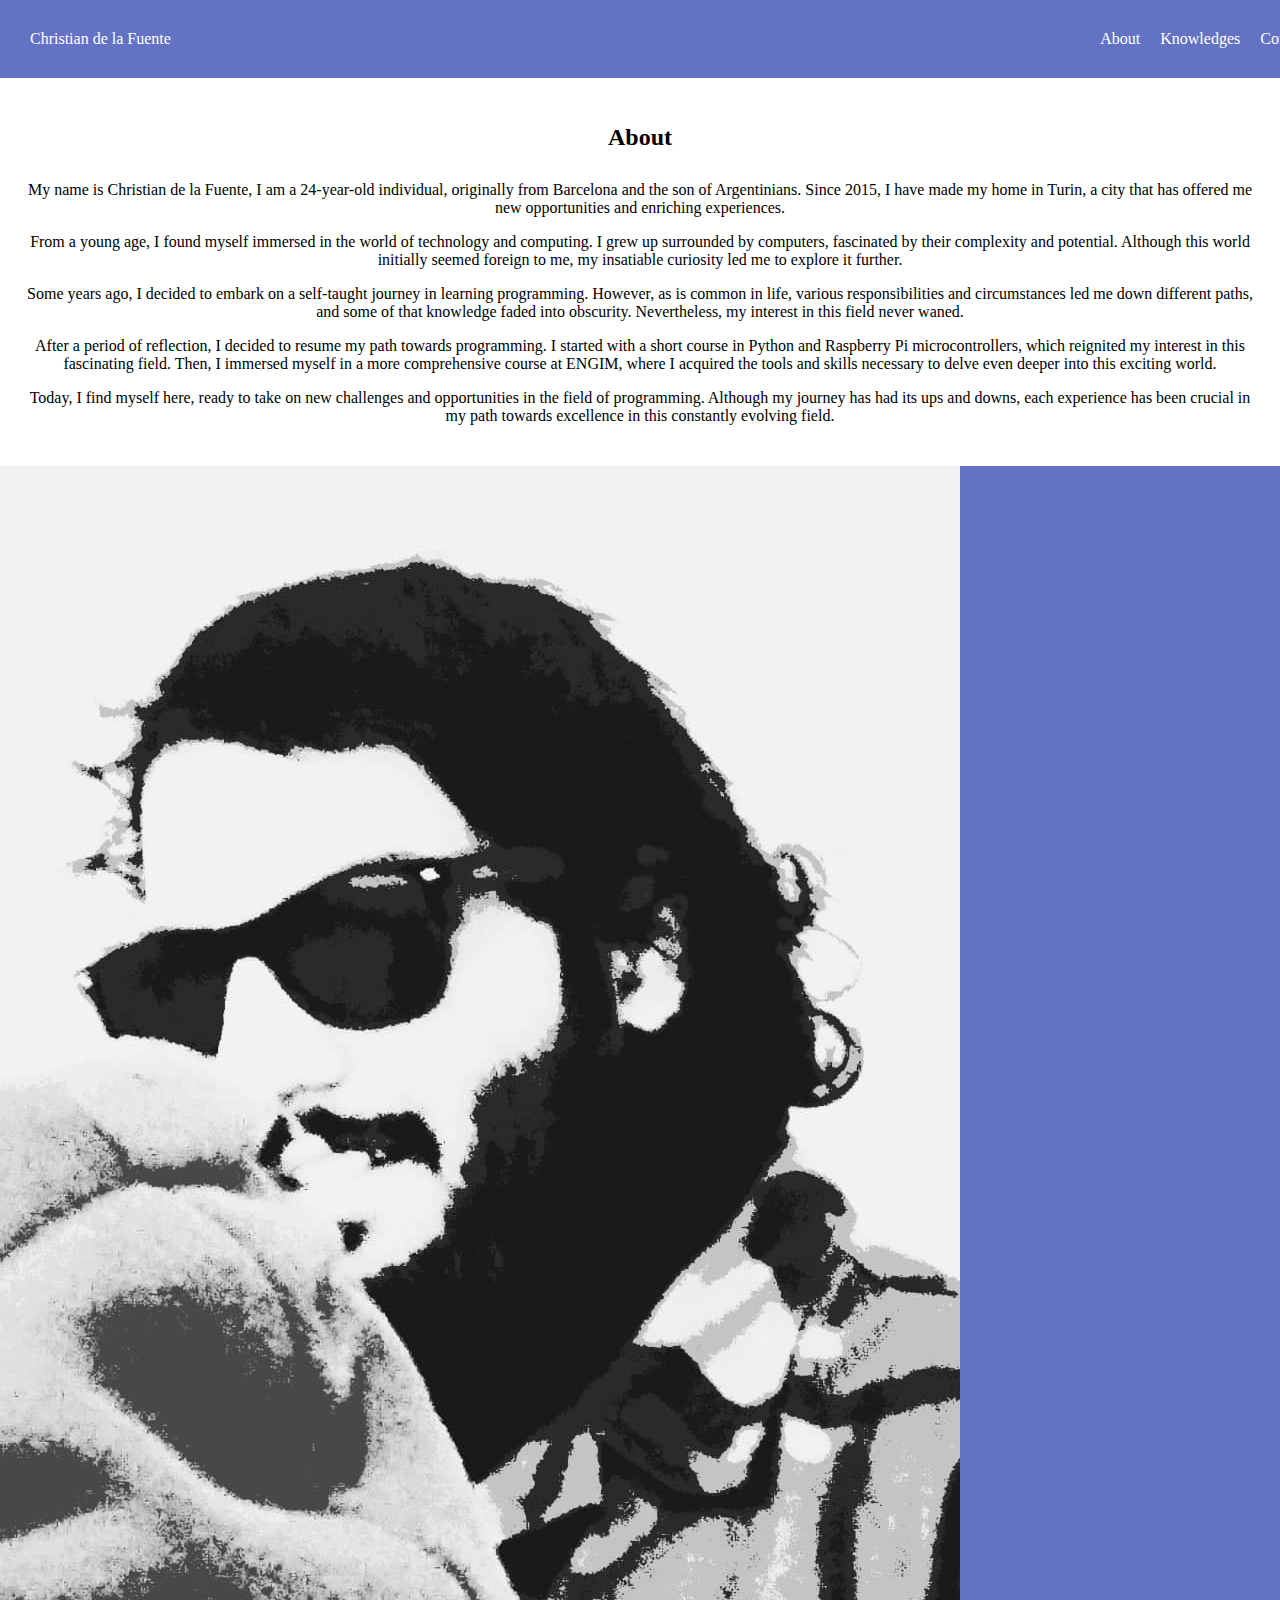
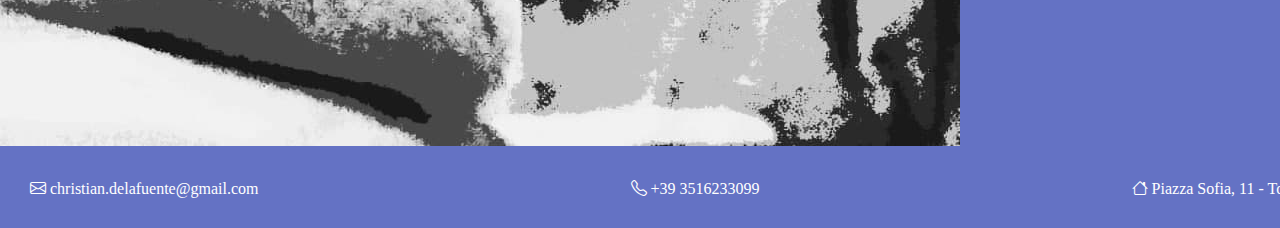
<file: en/about.html>
<!DOCTYPE html>
<html lang="en">
<head>
    <meta charset="UTF-8">
    <meta name="viewport" content="width=device-width, initial-scale=1.0">
    <link href="https://cdn.jsdelivr.net/npm/bootstrap@5.3.2/dist/css/bootstrap.min.css" 
    rel="stylesheet" integrity="sha384-T3c6CoIi6uLrA9TneNEoa7RxnatzjcDSCmG1MXxSR1GAsXEV/Dwwykc2MPK8M2HN" 
    crossorigin="anonymous">
    <link rel="stylesheet" href="https://cdn.jsdelivr.net/npm/bootstrap-icons@1.11.3/font/bootstrap-icons.min.css">
    <link rel="stylesheet" href="../style.css">
    <title>Christian de la Fuente - Portfolio</title>
</head>
<body>

  <!-- <nav class="navbar navbar-expand-lg bg-body-tertiary">
    <div class="container-fluid">
      <a class="navbar-brand" href="home.html">Christian de la Fuente</a>
      <div class="d-flex" id="navbarNav">
        <ul class="navbar-nav">
          <li class="nav-item">
            <a class="nav-link active" aria-current="page" href="about.html">About</a>
          </li>
          <li class="nav-item">
            <a class="nav-link" href="knowledges.html">Knowledges</a>
          </li>
          <li class="nav-item">
            <a class="nav-link" href="#footer">Contact</a>
          </li>
      </div>
    </div>
  </nav> -->

  <nav class="navbar">
    <div class="left">
      <a href="home.html">Christian de la Fuente</a>
    </div>
    <div class="right">
      <a href="about.html">About</a>
      <a href="knowledges.html">Knowledges</a>
      <a href="#footer">Contact</a>
    </div>
  </nav>

  <div class="container-fluid" id="main">
    <div class="row">
      <div class="col" id="main-text">
        <h2>About</h2>
        <p>
          My name is Christian de la Fuente, I am a 24-year-old individual, originally from Barcelona and the son of Argentinians. 
          Since 2015, I have made my home in Turin, a city that has offered me new opportunities and enriching experiences.
        </p>
        <p>
          From a young age, I found myself immersed in the world of technology and computing. I grew up surrounded by computers, 
          fascinated by their complexity and potential. Although this world initially seemed foreign to me, my insatiable curiosity led me to explore it further.
        </p>
        <p>
          Some years ago, I decided to embark on a self-taught journey in learning programming. 
          However, as is common in life, various responsibilities and circumstances led me down different paths, 
          and some of that knowledge faded into obscurity. Nevertheless, my interest in this field never waned.
        </p>
        <p>
          After a period of reflection, I decided to resume my path towards programming. 
          I started with a short course in Python and Raspberry Pi microcontrollers, which reignited my interest in this fascinating field. 
          Then, I immersed myself in a more comprehensive course at ENGIM, where I acquired the tools and skills necessary to delve even deeper into this exciting world.
        </p>
        <p>
          Today, I find myself here, ready to take on new challenges and opportunities in the field of programming. 
          Although my journey has had its ups and downs, each experience has been crucial in my path towards excellence in this constantly evolving field.
        </p>
      </div>
      <div class="col" id="main-image">
        <img class="img-fluid" src="../assets/images/photo_2021-12-13_16-36-38.jpg" alt="Personal image">
      </div>
    </div>
  </div>

  <!-- <div class="container-fluid text-center" id="footer">
    <div class="row">
      <div class="col">
        <i class="bi bi-envelope"></i> christian.delafuente@gmail.com
      </div>
      <div class="col">
        <i class="bi bi-telephone"></i> +39 3516233099
      </div>
      <div class="col">
        <i class="bi bi-house"></i> Piazza Sofia, 11 - Torino
      </div>
    </div>
  </div> -->

  <footer id="footer">
    <span><i class="bi bi-envelope"></i> christian.delafuente@gmail.com</span>
    <span><i class="bi bi-telephone"></i> +39 3516233099</span>
    <span><i class="bi bi-house"></i> Piazza Sofia, 11 - Torino</span>
  </footer>

  <script src="https://cdn.jsdelivr.net/npm/bootstrap@5.3.2/dist/js/bootstrap.bundle.min.js" 
  integrity="sha384-C6RzsynM9kWDrMNeT87bh95OGNyZPhcTNXj1NW7RuBCsyN/o0jlpcV8Qyq46cDfL" 
  crossorigin="anonymous"></script>
  
</body>
</html>
</file>
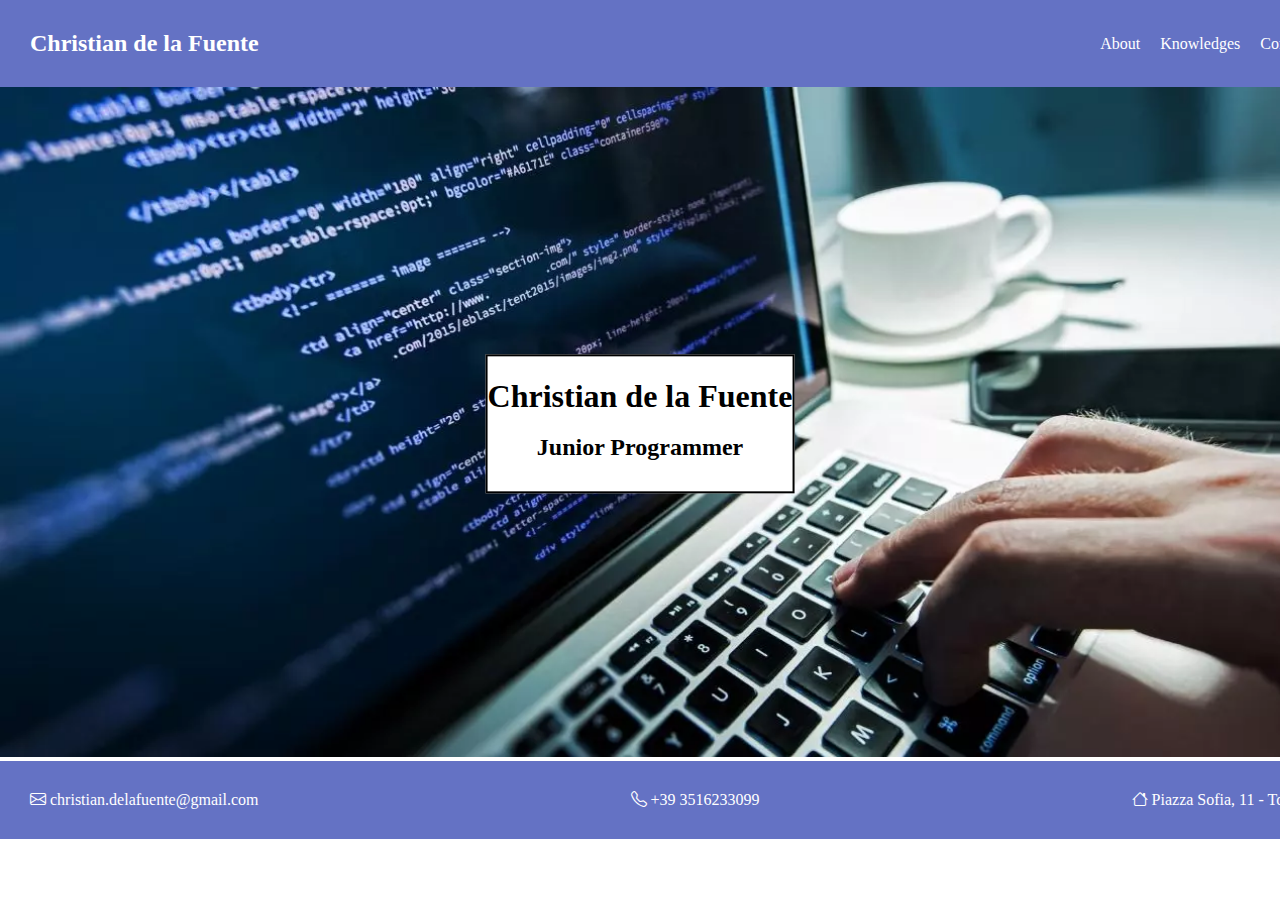
<file: en/home.html>
<!DOCTYPE html>
<html lang="en">
<head>
    <meta charset="UTF-8">
    <meta name="viewport" content="width=device-width, initial-scale=1.0">
    <link href="https://cdn.jsdelivr.net/npm/bootstrap@5.3.2/dist/css/bootstrap.min.css" 
    rel="stylesheet" integrity="sha384-T3c6CoIi6uLrA9TneNEoa7RxnatzjcDSCmG1MXxSR1GAsXEV/Dwwykc2MPK8M2HN" 
    crossorigin="anonymous">
    <link rel="stylesheet" href="https://cdn.jsdelivr.net/npm/bootstrap-icons@1.11.3/font/bootstrap-icons.min.css">
    <link rel="stylesheet" href="../style.css">
    <title>Christian de la Fuente - Portfolio</title>
</head>
<body>

  <nav class="navbar">
    <div class="left">
      <h2><a href="home.html">Christian de la Fuente</a></h2>
    </div>
    <div class="right">
      <a href="about.html">About</a>
      <a href="knowledges.html">Knowledges</a>
      <a href="#footer">Contact</a>
    </div>
  </nav>

  <div class="image-wrapper text-center">
    <img class="img-fluid" src="../assets/images/2.png" id="home-image" alt="Home image">
    <div class="card" id="card-home">
        <div class="card-body">
            <h1 class="card-title">Christian de la Fuente</h1>
            <div class="secret"><h2>Music lover, amateur historian, experienced reader, gourmet, joker, humble person and...</h2></div>
            <h2>Junior Programmer</h2>
        </div>
    </div>
  </div>

  <footer id="footer">
    <span><i class="bi bi-envelope"></i> christian.delafuente@gmail.com</span>
    <span><i class="bi bi-telephone"></i> +39 3516233099</span>
    <span><i class="bi bi-house"></i> Piazza Sofia, 11 - Torino</span>
  </footer>

  <script src="https://cdn.jsdelivr.net/npm/bootstrap@5.3.2/dist/js/bootstrap.bundle.min.js" 
  integrity="sha384-C6RzsynM9kWDrMNeT87bh95OGNyZPhcTNXj1NW7RuBCsyN/o0jlpcV8Qyq46cDfL" 
  crossorigin="anonymous"></script>
  
</body>
</html>
</file>
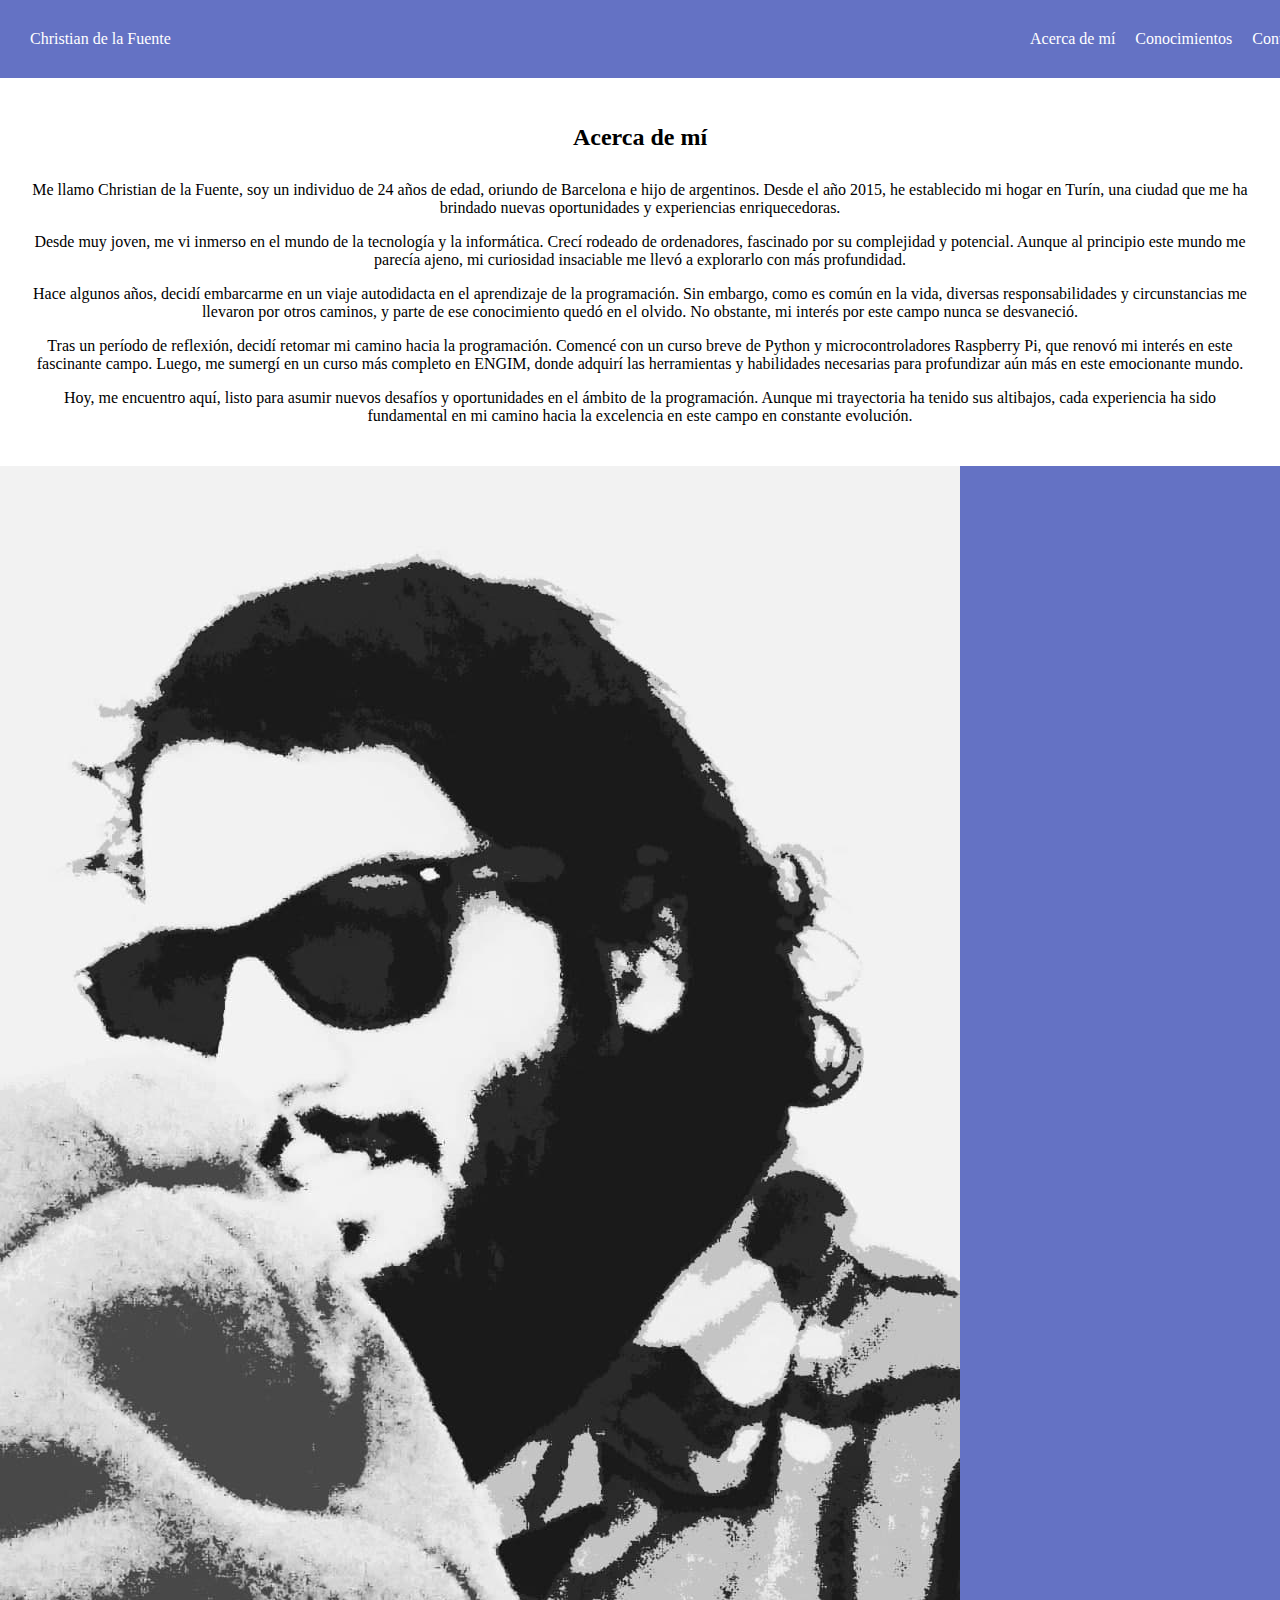
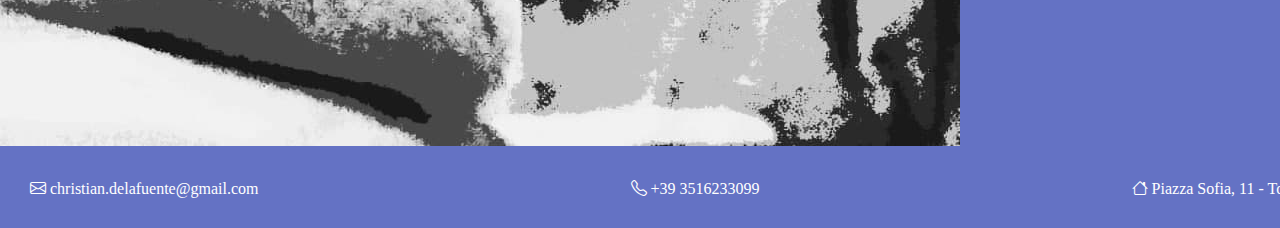
<file: es/about.html>
<!DOCTYPE html>
<html lang="es">
<head>
    <meta charset="UTF-8">
    <meta name="viewport" content="width=device-width, initial-scale=1.0">
    <link href="https://cdn.jsdelivr.net/npm/bootstrap@5.3.2/dist/css/bootstrap.min.css" 
    rel="stylesheet" integrity="sha384-T3c6CoIi6uLrA9TneNEoa7RxnatzjcDSCmG1MXxSR1GAsXEV/Dwwykc2MPK8M2HN" 
    crossorigin="anonymous">
    <link rel="stylesheet" href="https://cdn.jsdelivr.net/npm/bootstrap-icons@1.11.3/font/bootstrap-icons.min.css">
    <link rel="stylesheet" href="../style.css">
    <title>Christian de la Fuente - Portfolio</title>
</head>
<body>

  <nav class="navbar">
    <div class="left">
      <a href="home.html">Christian de la Fuente</a>
    </div>
    <div class="right">
      <a href="about.html">Acerca de mí</a>
      <a href="knowledges.html">Conocimientos</a>
      <a href="#footer">Contacto</a>
    </div>
  </nav>

  <div class="container-fluid" id="main">
    <div class="row">
      <div class="col" id="main-text">
        <h2>Acerca de mí</h2>
        <p>
          Me llamo Christian de la Fuente, soy un individuo de 24 años de edad, oriundo de Barcelona e hijo de argentinos.
          Desde el año 2015, he establecido mi hogar en Turín, una ciudad que me ha brindado nuevas oportunidades y experiencias enriquecedoras.</p>
        <p>
          Desde muy joven, me vi inmerso en el mundo de la tecnología y la informática. Crecí rodeado de ordenadores, fascinado por su complejidad y potencial.
          Aunque al principio este mundo me parecía ajeno, mi curiosidad insaciable me llevó a explorarlo con más profundidad.</p>
        <p>
          Hace algunos años, decidí embarcarme en un viaje autodidacta en el aprendizaje de la programación. 
          Sin embargo, como es común en la vida, diversas responsabilidades y circunstancias me llevaron por otros caminos, 
          y parte de ese conocimiento quedó en el olvido. No obstante, mi interés por este campo nunca se desvaneció.</p>
        <p>
          Tras un período de reflexión, decidí retomar mi camino hacia la programación. 
          Comencé con un curso breve de Python y microcontroladores Raspberry Pi, que renovó mi interés en este fascinante campo. 
          Luego, me sumergí en un curso más completo en ENGIM, donde adquirí las herramientas y habilidades necesarias para profundizar aún más en este emocionante mundo.</p>
        <p>
          Hoy, me encuentro aquí, listo para asumir nuevos desafíos y oportunidades en el ámbito de la programación. 
          Aunque mi trayectoria ha tenido sus altibajos, cada experiencia ha sido fundamental en mi camino hacia la excelencia en este campo en constante evolución.</p>
      </div>
      <div class="col" id="main-image">
        <img class="img-fluid" src="../assets/images/photo_2021-12-13_16-36-38.jpg" alt="Personal image">
      </div>
    </div>
  </div>

  <footer id="footer">
    <span><i class="bi bi-envelope"></i> christian.delafuente@gmail.com</span>
    <span><i class="bi bi-telephone"></i> +39 3516233099</span>
    <span><i class="bi bi-house"></i> Piazza Sofia, 11 - Torino</span>
  </footer>

  <script src="https://cdn.jsdelivr.net/npm/bootstrap@5.3.2/dist/js/bootstrap.bundle.min.js" 
  integrity="sha384-C6RzsynM9kWDrMNeT87bh95OGNyZPhcTNXj1NW7RuBCsyN/o0jlpcV8Qyq46cDfL" 
  crossorigin="anonymous"></script>
  
</body>
</html>
</file>
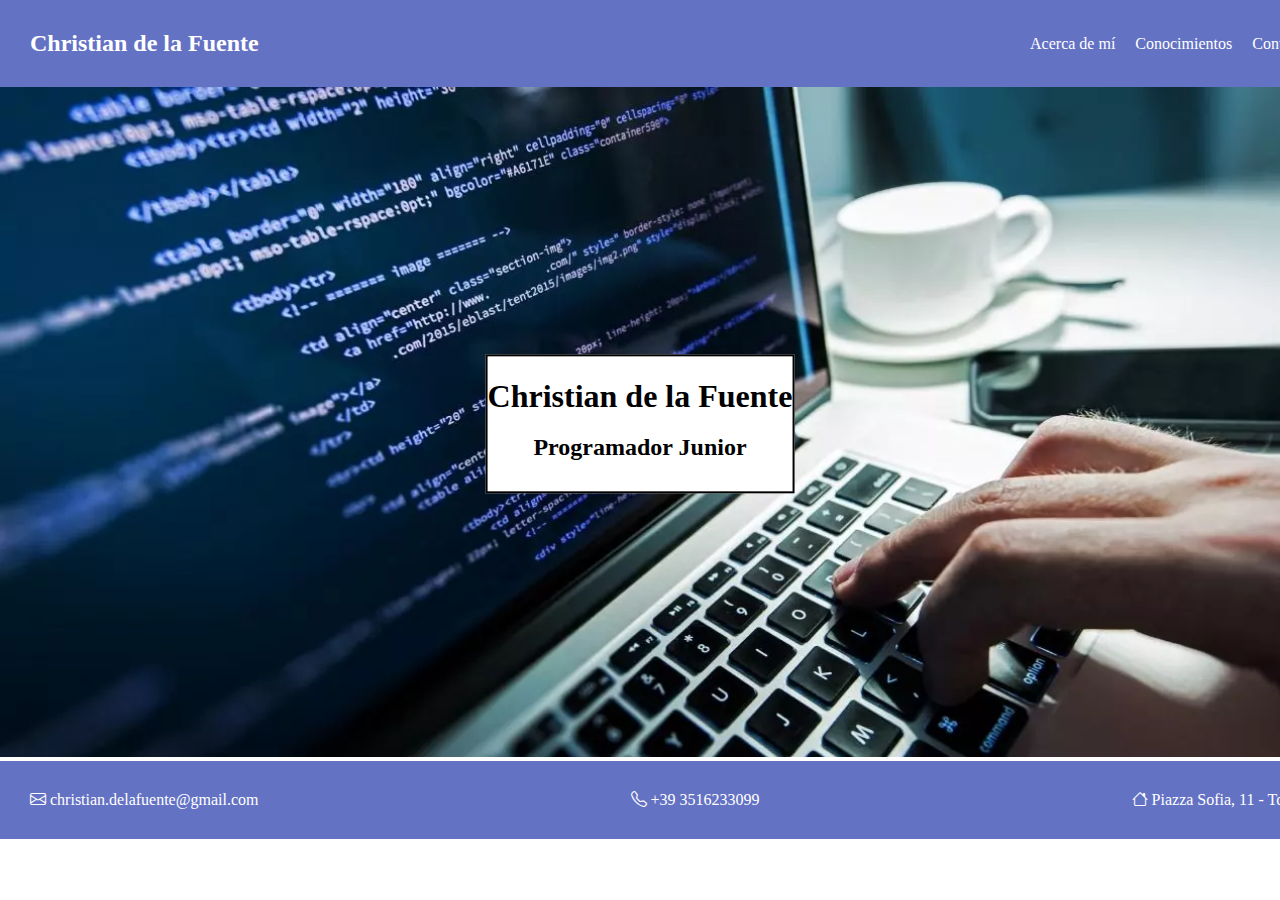
<file: es/home.html>
<!DOCTYPE html>
<html lang="es">
<head>
    <meta charset="UTF-8">
    <meta name="viewport" content="width=device-width, initial-scale=1.0">
    <link href="https://cdn.jsdelivr.net/npm/bootstrap@5.3.2/dist/css/bootstrap.min.css" 
    rel="stylesheet" integrity="sha384-T3c6CoIi6uLrA9TneNEoa7RxnatzjcDSCmG1MXxSR1GAsXEV/Dwwykc2MPK8M2HN" 
    crossorigin="anonymous">
    <link rel="stylesheet" href="https://cdn.jsdelivr.net/npm/bootstrap-icons@1.11.3/font/bootstrap-icons.min.css">
    <link rel="stylesheet" href="../style.css">
    <title>Christian de la Fuente - Portfolio</title>
</head>
<body>

  <nav class="navbar">
    <div class="left">
      <h2><a href="home.html">Christian de la Fuente</a></h2>
    </div>
    <div class="right">
      <a href="about.html">Acerca de mí</a>
      <a href="knowledges.html">Conocimientos</a>
      <a href="#footer">Contacto</a>
    </div>
  </nav>

  <div class="image-wrapper text-center">
    <img class="img-fluid" src="../assets/images/2.png" id="home-image" alt="Home image">
    <div class="card" id="card-home">
        <div class="card-body">
            <h1 class="card-title">Christian de la Fuente</h1>
            <div class="secret"><h2>Amante de la música, historiador aficionado, lector experimentado, gourmet, bromista, persona humilde y...</h2></div>
            <h2>Programador Junior</h2>
        </div>
    </div>
  </div>

  <footer id="footer">
    <span><i class="bi bi-envelope"></i> christian.delafuente@gmail.com</span>
    <span><i class="bi bi-telephone"></i> +39 3516233099</span>
    <span><i class="bi bi-house"></i> Piazza Sofia, 11 - Torino</span>
  </footer>

  <script src="https://cdn.jsdelivr.net/npm/bootstrap@5.3.2/dist/js/bootstrap.bundle.min.js" 
  integrity="sha384-C6RzsynM9kWDrMNeT87bh95OGNyZPhcTNXj1NW7RuBCsyN/o0jlpcV8Qyq46cDfL" 
  crossorigin="anonymous"></script>
  
</body>
</html>
</file>
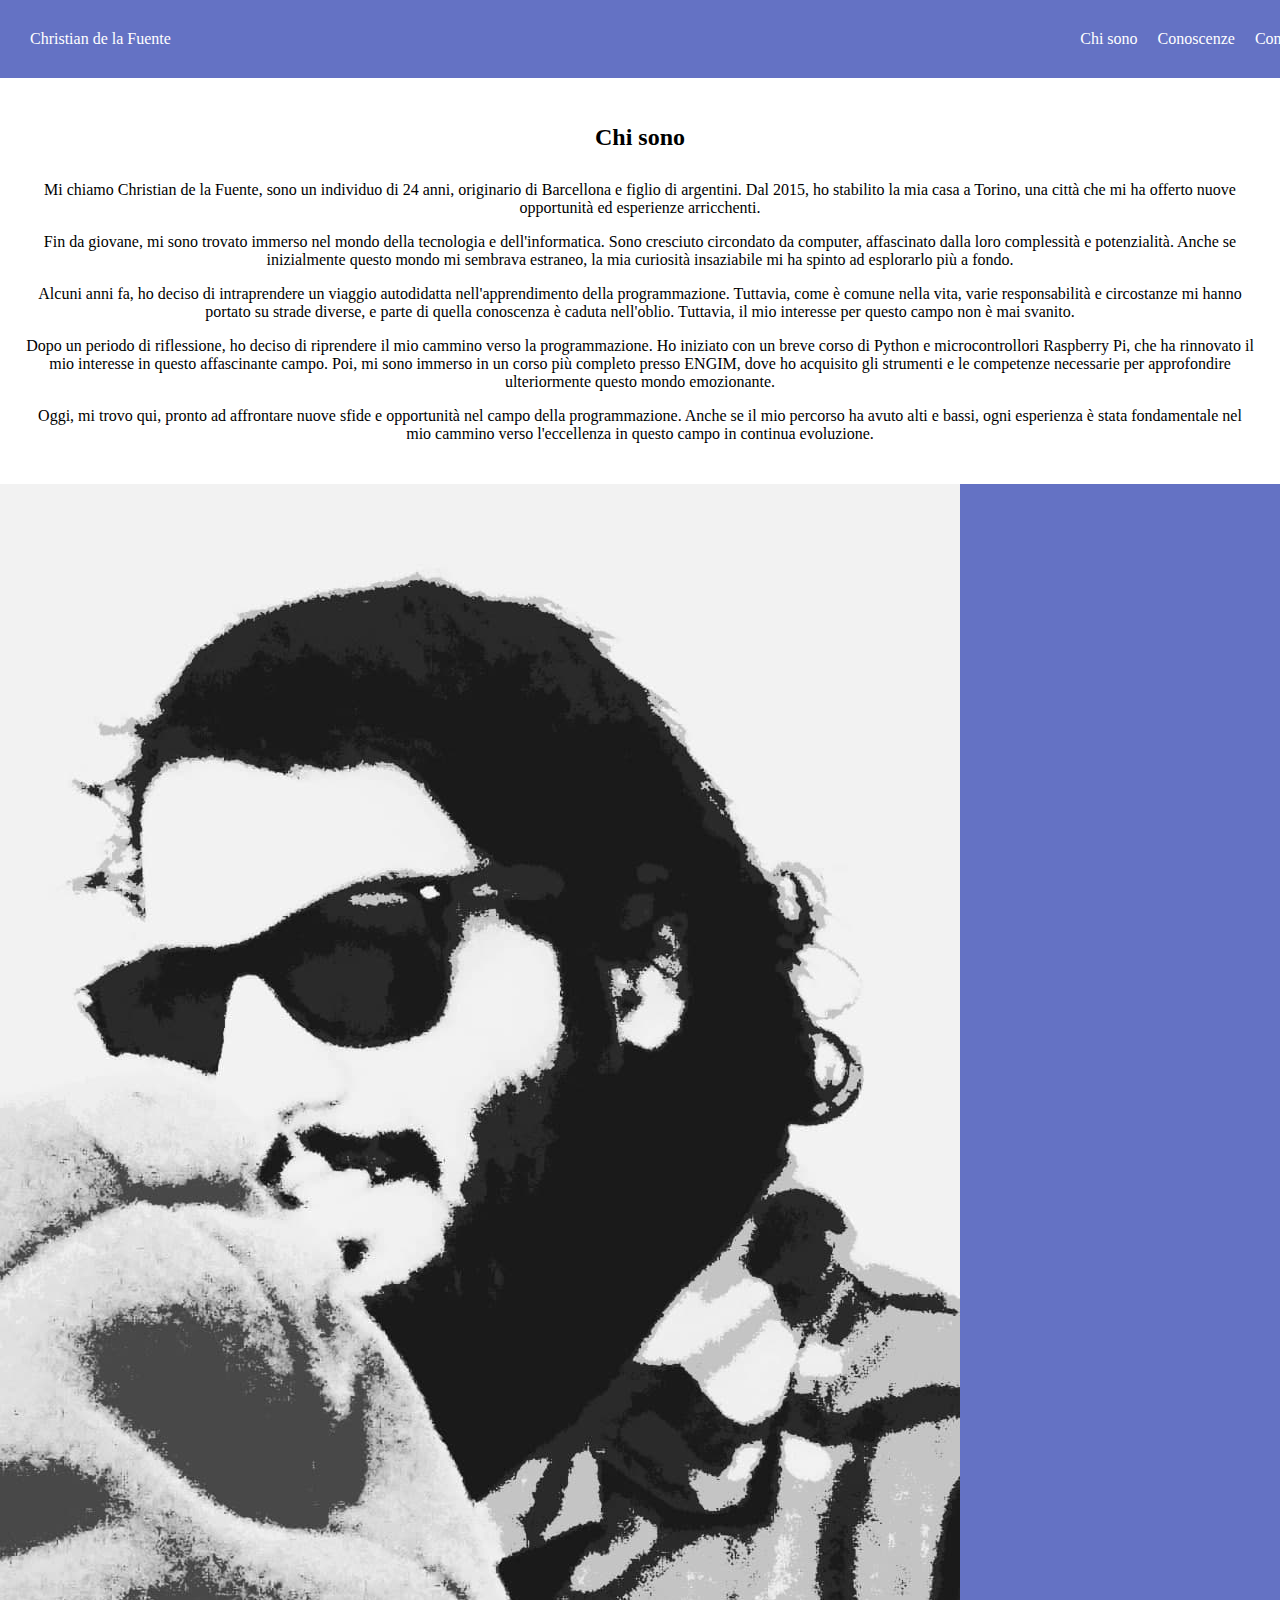
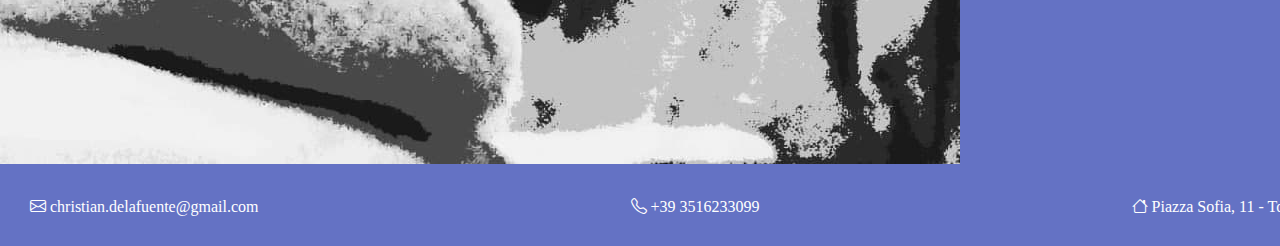
<file: it/about.html>
<!DOCTYPE html>
<html lang="it">
<head>
    <meta charset="UTF-8">
    <meta name="viewport" content="width=device-width, initial-scale=1.0">
    <link href="https://cdn.jsdelivr.net/npm/bootstrap@5.3.2/dist/css/bootstrap.min.css" 
    rel="stylesheet" integrity="sha384-T3c6CoIi6uLrA9TneNEoa7RxnatzjcDSCmG1MXxSR1GAsXEV/Dwwykc2MPK8M2HN" 
    crossorigin="anonymous">
    <link rel="stylesheet" href="https://cdn.jsdelivr.net/npm/bootstrap-icons@1.11.3/font/bootstrap-icons.min.css">
    <link rel="stylesheet" href="../style.css">
    <title>Christian de la Fuente - Portfolio</title>
</head>
<body>

  <nav class="navbar">
    <div class="left">
      <a href="home.html">Christian de la Fuente</a>
    </div>
    <div class="right">
      <a href="about.html">Chi sono</a>
      <a href="knowledges.html">Conoscenze</a>
      <a href="#footer">Contatto</a>
    </div>
  </nav>

  <div class="container-fluid" id="main">
    <div class="row">
      <div class="col" id="main-text">
        <h2>Chi sono</h2>
        <p>
          Mi chiamo Christian de la Fuente, sono un individuo di 24 anni, originario di Barcellona e figlio di argentini. 
          Dal 2015, ho stabilito la mia casa a Torino, una città che mi ha offerto nuove opportunità ed esperienze arricchenti.
        </p>
        <p>
          Fin da giovane, mi sono trovato immerso nel mondo della tecnologia e dell'informatica. 
          Sono cresciuto circondato da computer, affascinato dalla loro complessità e potenzialità. 
          Anche se inizialmente questo mondo mi sembrava estraneo, la mia curiosità insaziabile mi ha spinto ad esplorarlo più a fondo.
        </p>
        <p>
          Alcuni anni fa, ho deciso di intraprendere un viaggio autodidatta nell'apprendimento della programmazione. 
          Tuttavia, come è comune nella vita, varie responsabilità e circostanze mi hanno portato su strade diverse, 
          e parte di quella conoscenza è caduta nell'oblio. Tuttavia, il mio interesse per questo campo non è mai svanito.
        </p>
        <p>
          Dopo un periodo di riflessione, ho deciso di riprendere il mio cammino verso la programmazione. 
          Ho iniziato con un breve corso di Python e microcontrollori Raspberry Pi, che ha rinnovato il mio interesse in questo affascinante campo. 
          Poi, mi sono immerso in un corso più completo presso ENGIM, 
          dove ho acquisito gli strumenti e le competenze necessarie per approfondire ulteriormente questo mondo emozionante.
        </p>
        <p>
          Oggi, mi trovo qui, pronto ad affrontare nuove sfide e opportunità nel campo della programmazione. 
          Anche se il mio percorso ha avuto alti e bassi, 
          ogni esperienza è stata fondamentale nel mio cammino verso l'eccellenza in questo campo in continua evoluzione.
        </p>
      </div>
      <div class="col" id="main-image">
        <img class="img-fluid" src="../assets/images/photo_2021-12-13_16-36-38.jpg" alt="Personal image">
      </div>
    </div>
  </div>

  <footer id="footer">
    <span><i class="bi bi-envelope"></i> christian.delafuente@gmail.com</span>
    <span><i class="bi bi-telephone"></i> +39 3516233099</span>
    <span><i class="bi bi-house"></i> Piazza Sofia, 11 - Torino</span>
  </footer>

  <script src="https://cdn.jsdelivr.net/npm/bootstrap@5.3.2/dist/js/bootstrap.bundle.min.js" 
  integrity="sha384-C6RzsynM9kWDrMNeT87bh95OGNyZPhcTNXj1NW7RuBCsyN/o0jlpcV8Qyq46cDfL" 
  crossorigin="anonymous"></script>
  
</body>
</html>
</file>
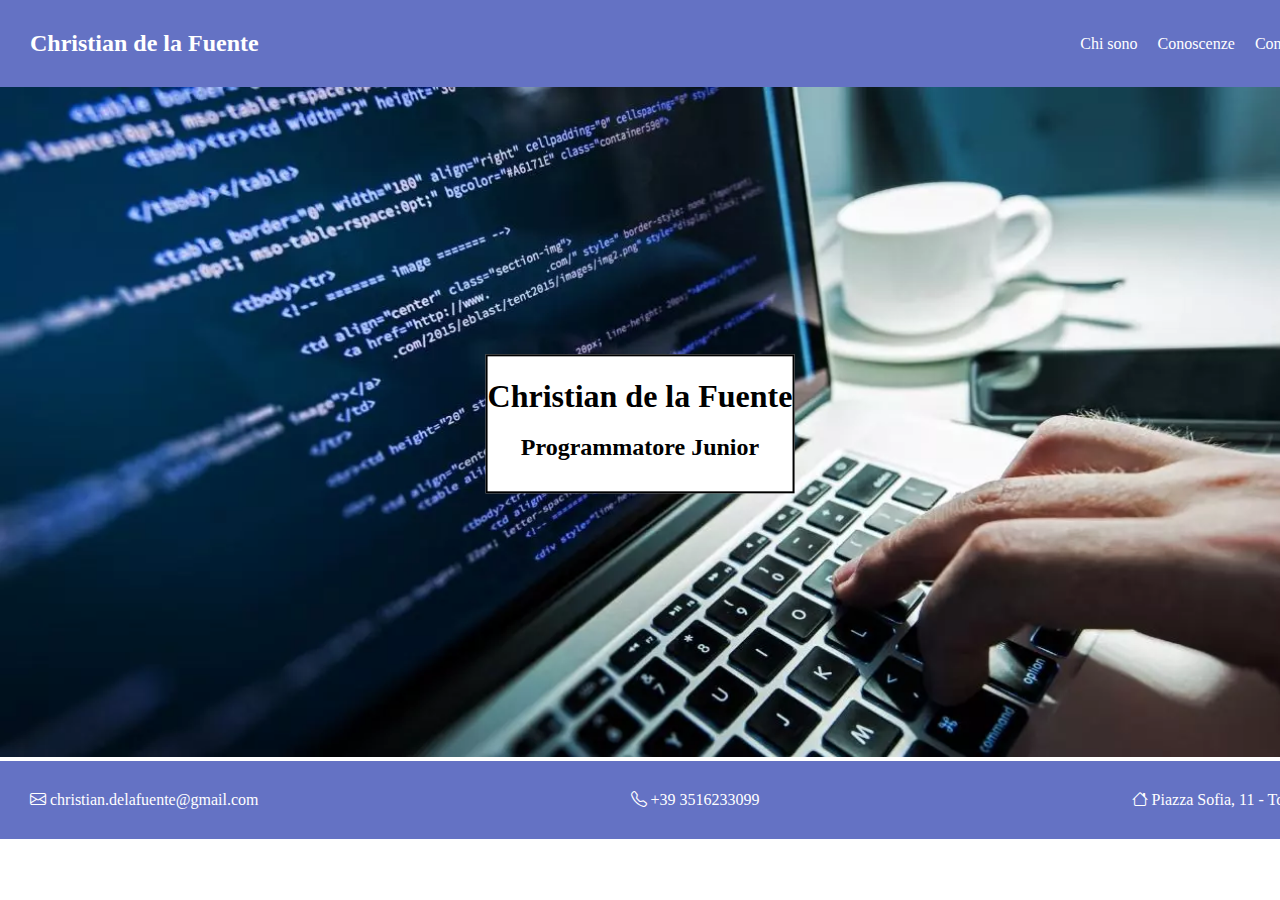
<file: it/home.html>
<!DOCTYPE html>
<html lang="it">
<head>
    <meta charset="UTF-8">
    <meta name="viewport" content="width=device-width, initial-scale=1.0">
    <link href="https://cdn.jsdelivr.net/npm/bootstrap@5.3.2/dist/css/bootstrap.min.css" 
    rel="stylesheet" integrity="sha384-T3c6CoIi6uLrA9TneNEoa7RxnatzjcDSCmG1MXxSR1GAsXEV/Dwwykc2MPK8M2HN" 
    crossorigin="anonymous">
    <link rel="stylesheet" href="https://cdn.jsdelivr.net/npm/bootstrap-icons@1.11.3/font/bootstrap-icons.min.css">
    <link rel="stylesheet" href="../style.css">
    <title>Christian de la Fuente - Portfolio</title>
</head>
<body>

  <nav class="navbar">
    <div class="left">
      <h2><a href="home.html">Christian de la Fuente</a></h2>
    </div>
    <div class="right">
      <a href="about.html">Chi sono</a>
      <a href="knowledges.html">Conoscenze</a>
      <a href="#footer">Contatto</a>
    </div>
  </nav>

  <div class="image-wrapper text-center">
    <img class="img-fluid" src="../assets/images/2.png" id="home-image" alt="Home image">
    <div class="card" id="card-home">
        <div class="card-body">
            <h1 class="card-title">Christian de la Fuente</h1>
            <div class="secret"><h2>Amante della musica, storico dilettante, lettore esperto, buongustaio, burlone, persona umile e...</h2></div>
            <h2>Programmatore Junior</h2>
        </div>
    </div>
  </div>

  <footer id="footer">
    <span><i class="bi bi-envelope"></i> christian.delafuente@gmail.com</span>
    <span><i class="bi bi-telephone"></i> +39 3516233099</span>
    <span><i class="bi bi-house"></i> Piazza Sofia, 11 - Torino</span>
  </footer>

  <script src="https://cdn.jsdelivr.net/npm/bootstrap@5.3.2/dist/js/bootstrap.bundle.min.js" 
  integrity="sha384-C6RzsynM9kWDrMNeT87bh95OGNyZPhcTNXj1NW7RuBCsyN/o0jlpcV8Qyq46cDfL" 
  crossorigin="anonymous"></script>
  
</body>
</html>
</file>
<file: style.css>
body {
    margin: 0;
    padding: 0;
}

/* index.html */

.container-fluid.text-center {
    margin-bottom: 0;
}

h1 {
    margin-bottom: 0;
}

.image-wrapper {
    position: relative;
}

.card{
    position: absolute;
    top: 50%;
    left: 50%;
    transform: translate(-50%, -50%);
    background-color: white;
    border: 2px solid black;
    text-align: center;
}

.card-body {
    display: flex;
    flex-direction: column;
    align-items: center;
}

#chose-language{
    margin-bottom: 30px;
}

.card-body a.btn {
    background-color: #6472c4;
    color: #fff; 
    padding: 10px 20px;
    margin-bottom: 10px;
    text-decoration: none;
    border-radius: 5px; 
}

.card-body a.btn:hover {
    background-color: #3f4d9d; 
}

.container-fluid{
    background-color: #6472c4;
    color: white;
    padding: 20px;
}

/* home.html */

.secret{
    background-color: white;
    padding: 10px;
    display: none;
    z-index: 1;
}

.card-title:hover + .secret{
    display: block;
}

#home-image{
    width: 100%;
}

/* about.html */

#main{
    padding: 0;
}

#main-text{
    background-color: white;
    color: black;
    text-align: center;
    padding: 2%;
}

#main-image{
    padding-left: 0;
}

.img-fluid {
    max-width: 100%;
    height: 100%;
}

/* knowledges.html */

h2{
    margin-bottom: 30px;
}

#knowledges-image{
    width: 100%;
}

/* navbar */

.navbar {
    display: flex;
    justify-content: space-between;
    align-items: center;
    background-color: #6472c4;
    color: #fff;
    padding: 30px;
    top: 0;
    width: 100%;
    z-index: 1;
  }
  
  .left {
    margin-right: auto;
  }

  .left h2{
    margin: 0;
  }

  .left a{
    color: #fff;
    text-decoration: none;
  }
  
  .right {
    display: flex;
  }
  
  .right a {
    color: #fff;
    text-decoration: none;
    margin-left: 20px;
  }

  .right a:hover {
    color: #3f4d9d;
}

  /* footer */

  #footer {
    display: flex;
    justify-content: space-between;
    align-items: center;
    background-color: #6472c4;
    color: #fff;
    padding: 30px;
    width: 100%;
}

  /* Media query per tablet (larghezza massima: 992px) */
@media (max-width: 992px) {
    .container-fluid {
        padding: 15px;
    }
}

/* Media query per dispositivi mobili (larghezza massima: 768px) */
@media (max-width: 768px) {
    .container-fluid {
        padding: 10px;
    }
}
</file>
